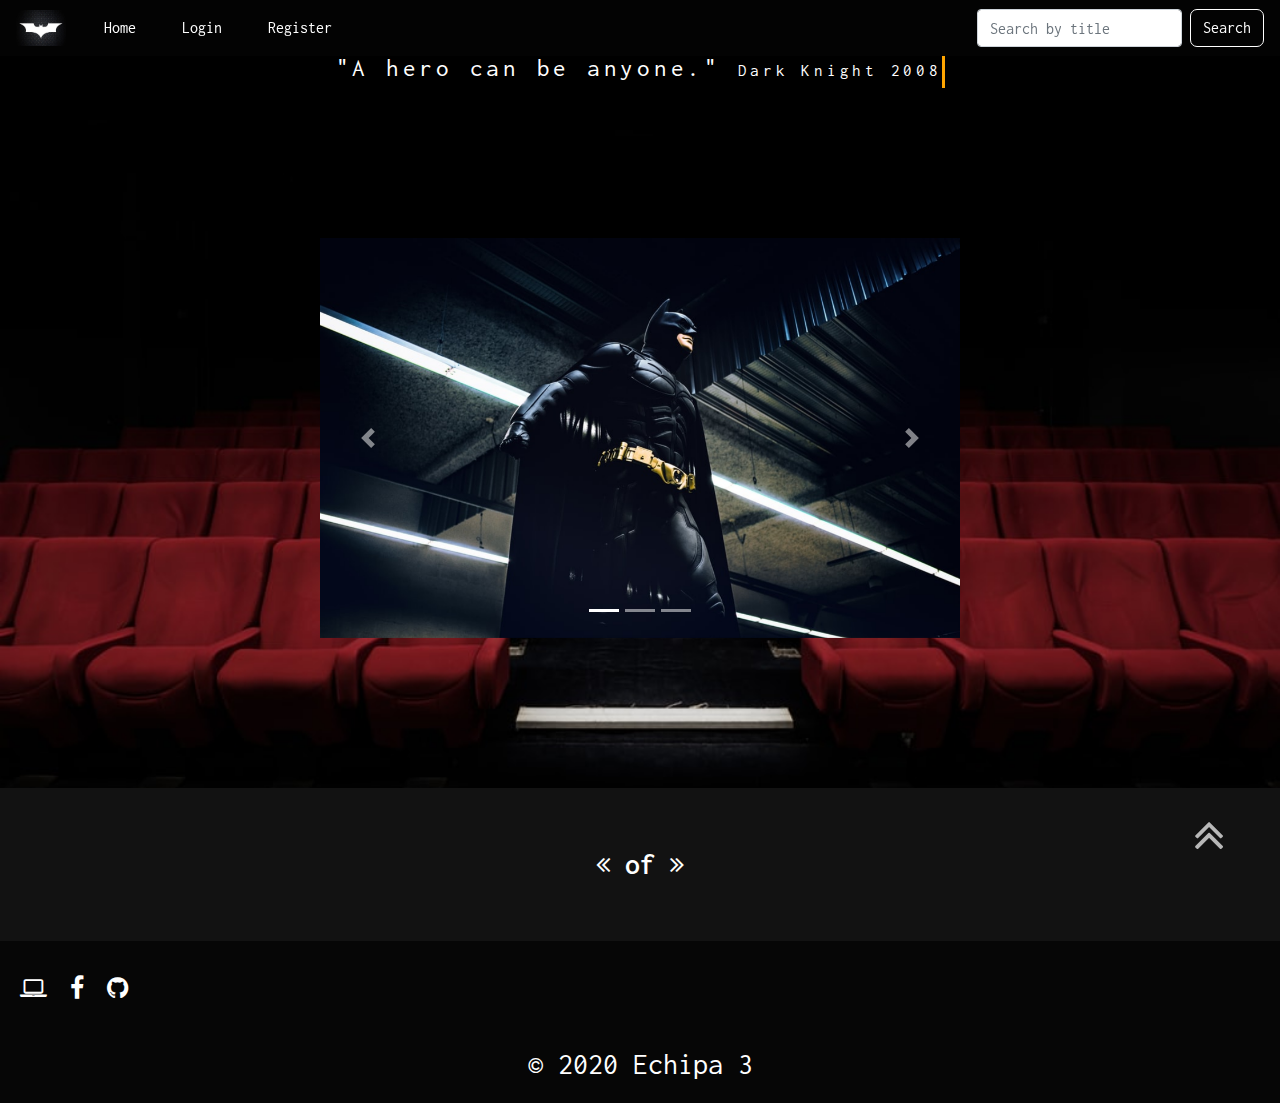
<file: index.html>
<!DOCTYPE html>
<html lang="en">

<head>
  <meta charset="UTF-8">
  <meta name="viewport" content="width=device-width, initial-scale=1.0">
  <link rel="stylesheet" href="https://cdnjs.cloudflare.com/ajax/libs/font-awesome/4.7.0/css/font-awesome.min.css">
  <link rel="stylesheet" href="https://stackpath.bootstrapcdn.com/bootstrap/4.4.1/css/bootstrap.min.css"
    integrity="sha384-Vkoo8x4CGsO3+Hhxv8T/Q5PaXtkKtu6ug5TOeNV6gBiFeWPGFN9MuhOf23Q9Ifjh" crossorigin="anonymous">
  <link href="https://fonts.googleapis.com/css?family=Inconsolata&display=swap" rel="stylesheet">
  <link rel="stylesheet" type="text/css" href="/css/movieApp.css">
  <link rel="stylesheet" type="text/css" href="css/navbar&footer.css">

  <title>Document</title>
</head>

<body>

  <!-- Header/navbar -->
  <nav class="navbar navbar-expand-lg fixed-top">
    <img id="logo" src="../images/1.jpg" alt="" srcset=""></a>
    <button class="navbar-toggler" type="button" data-toggle="collapse" data-target="#navbarSupportedContent"
      aria-controls="navbarSupportedContent" aria-expanded="false" aria-label="Toggle navigation">
      <span id="nav-menu" class="navbar-toggler-icon">Menu</span>
    </button>

    <div class="collapse navbar-collapse" id="navbarSupportedContent">
      <ul class="navbar-nav mr-auto">
        <li class="nav-item active">
          <a class="nav-link" href="#">Home <span class="sr-only">(current)</span></a>
        </li>
        <li class="nav-item">
          <a class="nav-link" href="./HTML/login.html">Login</a>
        </li>
        <li class="nav-item">
          <a class="nav-link" href="./HTML/register.html">Register</a>
        </li>

      </ul>
      <form id="search" class="form-inline my-2 my-lg-0">
        <input class="form-control mr-sm-2" type="search" placeholder="Search by title" aria-label="Search">
        <button id="btn" class="btn my-2 my-sm-0" type="submit">Search</button>
      </form>
    </div>
  </nav>


  <!-- Main content -->
  <div class="parent">
    <div class="background-img">

      <div class="typewriter d-flex justify-content-center align-items-center">
        <p>"A hero can be anyone." <span>Dark Knight 2008</span></p>
      </div>

      <div class="carousel-container d-flex justify-content-center align-items-center">
        <div id="carouselExampleIndicators" class="carousel slide" data-ride="carousel">
          <ol class="carousel-indicators">
            <li data-target="#carouselExampleIndicators" data-slide-to="0" class="active"></li>
            <li data-target="#carouselExampleIndicators" data-slide-to="1"></li>
            <li data-target="#carouselExampleIndicators" data-slide-to="2"></li>
          </ol>
          <div class="carousel-inner">
            <div class="carousel-item active">
              <img src="/images/bat1.jpg" class="d-block w-100" alt="...">
            </div>
            <div class="carousel-item">
              <img src="/images/logo.jpg" class="d-block w-100" alt="...">
            </div>
            <div class="carousel-item">
              <img src="/images/bat3.jpg" class="d-block w-100" alt="...">
            </div>
          </div>
          <a class="carousel-control-prev" href="#carouselExampleIndicators" role="button" data-slide="prev">
            <span class="carousel-control-prev-icon" aria-hidden="true"></span>
            <span class="sr-only">Previous</span>
          </a>
          <a class="carousel-control-next" href="#carouselExampleIndicators" role="button" data-slide="next">
            <span class="carousel-control-next-icon" aria-hidden="true"></span>
            <span class="sr-only">Next</span>
          </a>
        </div>
      </div>
    </div>

    <div class="movies-list-container">
    </div>

    <div class="bottom-buttons">
      <button class="prev-btn"><i class="fa fa-angle-double-left"></i></button>
      <span class="current-page"></span>
      <span>of</span>
      <span class="total-pages"></span>
      <button class="next-btn"><i class="fa fa-angle-double-right"></i></button>
    </div>
  </div>

  <!-- Footer -->
  <footer class="page-footer font-small pt-4">
    <div class="row align-items-center">
      <div class="col-md-4">
        <ul class="list-inline social-buttons">
          <li class="list-inline-item">
            <a href="https://scoalainformala.ro">
              <i class="fa fa-laptop"></i>
            </a>
          </li>
          <li class="list-inline-item">
            <a href="https://www.imdb.com">
              <i class="fa fa-facebook"></i>
            </a>
          </li>
          <li class="list-inline-item">
            <a href="https://github.com/Tempeleanu1/IMDB-Project">
              <i class="fa fa-github"></i>
            </a>
          </li>
        </ul>
      </div>
    </div>

    <!-- Copyright -->
    <div class="footer-copyright text-center py-3">© 2020 Echipa 3</div>
    <!-- Copyright -->

    <div class="top">
      <a class="scroll-top" href="#top"><i class="fa fa-angle-double-up"></i></i></a>
    </div>

  </footer>


  <script src="https://code.jquery.com/jquery-3.4.1.slim.min.js"
    integrity="sha384-J6qa4849blE2+poT4WnyKhv5vZF5SrPo0iEjwBvKU7imGFAV0wwj1yYfoRSJoZ+n"
    crossorigin="anonymous"></script>
  <script src="https://cdn.jsdelivr.net/npm/popper.js@1.16.0/dist/umd/popper.min.js"
    integrity="sha384-Q6E9RHvbIyZFJoft+2mJbHaEWldlvI9IOYy5n3zV9zzTtmI3UksdQRVvoxMfooAo"
    crossorigin="anonymous"></script>
  <script src="https://stackpath.bootstrapcdn.com/bootstrap/4.4.1/js/bootstrap.min.js"
    integrity="sha384-wfSDF2E50Y2D1uUdj0O3uMBJnjuUD4Ih7YwaYd1iqfktj0Uod8GCExl3Og8ifwB6"
    crossorigin="anonymous"></script>
  <script src="/js/movieApp.js"></script>
</body>

</html>
</file>
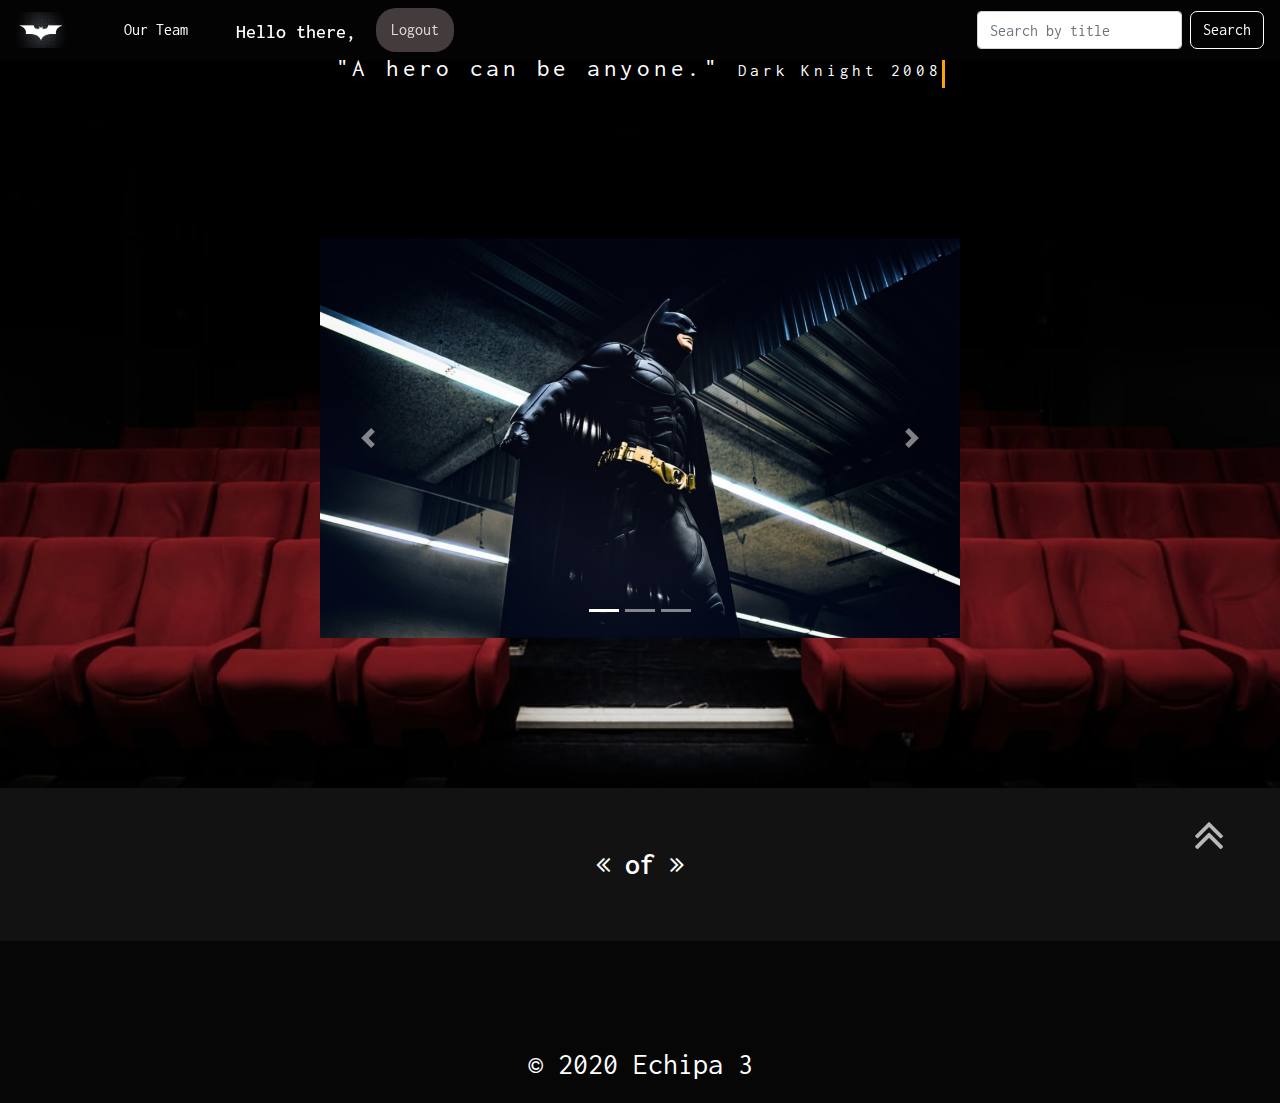
<file: HTML/movieLogged.html>
<!DOCTYPE html>
<html lang="en">

<head>
  <meta charset="UTF-8">
  <meta name="viewport" content="width=device-width, initial-scale=1.0">
  <link rel="stylesheet" href="https://cdnjs.cloudflare.com/ajax/libs/font-awesome/4.7.0/css/font-awesome.min.css">
  <link rel="stylesheet" href="https://stackpath.bootstrapcdn.com/bootstrap/4.4.1/css/bootstrap.min.css"
    integrity="sha384-Vkoo8x4CGsO3+Hhxv8T/Q5PaXtkKtu6ug5TOeNV6gBiFeWPGFN9MuhOf23Q9Ifjh" crossorigin="anonymous">
  <link href="https://fonts.googleapis.com/css?family=Inconsolata&display=swap" rel="stylesheet">
  <link rel="stylesheet" type="text/css" href="/css/movieLogged.css">
  <link rel="stylesheet" type="text/css" href="../css/navbar&footer.css">

  <title>Logged</title>
</head>

<body>
  <nav class="navbar navbar-expand-lg fixed-top">
    <img id="logo" src="/images/1.jpg" alt="" srcset=""></a>
    <button class="navbar-toggler" type="button" data-toggle="collapse" data-target="#navbarSupportedContent"
      aria-controls="navbarSupportedContent" aria-expanded="false" aria-label="Toggle navigation">
      <span id="nav-menu" class="navbar-toggler-icon">Menu</span>
    </button>

    <div class="collapse navbar-collapse" id="navbarSupportedContent">
      <ul class="navbar-nav mr-auto">
        
        <li class="nav-item">
          <a class="nav-link" href="/HTML/team.html">Our Team</a>
        </li>
        
      </ul>
    <div class="loginMSG">
      <h1>Hello there, <span id="result"></span> </h1>
    </div>


    <div class="collapse navbar-collapse" id="navbarSupportedContent">
      <ul class="navbar-nav mr-auto">

        <li class="nav-item">
          <button onclick="window.location.href='/index.html'" type="button" class="logoutBTN"> Logout
          </button>
        </li>


      </ul>

      <form id="search" class="form-inline my-2 my-lg-0">
        <input class="form-control mr-sm-2" type="search" placeholder="Search by title" aria-label="Search">
        <button id="btn" class="btn my-2 my-sm-0" type="submit">Search</button>
      </form>
    </div>
  </nav>
  <div class="parent">
    <div class="background-img">


      <div class="typewriter d-flex justify-content-center align-items-center">
        <p>"A hero can be anyone." <span>Dark Knight 2008</span></p>
      </div>

      <div class="carousel-container d-flex justify-content-center align-items-center">
        <div id="carouselExampleIndicators" class="carousel slide" data-ride="carousel">
          <ol class="carousel-indicators">
            <li data-target="#carouselExampleIndicators" data-slide-to="0" class="active"></li>
            <li data-target="#carouselExampleIndicators" data-slide-to="1"></li>
            <li data-target="#carouselExampleIndicators" data-slide-to="2"></li>
          </ol>
          <div class="carousel-inner">
            <div class="carousel-item active">
              <img src="/images/bat1.jpg" class="d-block w-100" alt="...">
            </div>
            <div class="carousel-item">
              <img src="/images/logo.jpg" class="d-block w-100" alt="...">
            </div>
            <div class="carousel-item">
              <img src="/images/bat3.jpg" class="d-block w-100" alt="...">
            </div>
          </div>
          <a class="carousel-control-prev" href="#carouselExampleIndicators" role="button" data-slide="prev">
            <span class="carousel-control-prev-icon" aria-hidden="true"></span>
            <span class="sr-only">Previous</span>
          </a>
          <a class="carousel-control-next" href="#carouselExampleIndicators" role="button" data-slide="next">
            <span class="carousel-control-next-icon" aria-hidden="true"></span>
            <span class="sr-only">Next</span>
          </a>
        </div>
      </div>
    </div>

    <div class="movies-list-container">
    </div>

    <div class="bottom-buttons">
      <button class="prev-btn"><i class="fa fa-angle-double-left"></i></button>
      <span class="current-page"></span>
      <span>of</span>
      <span class="total-pages"></span>
      <button class="next-btn"><i class="fa fa-angle-double-right"></i></button>
    </div>


  </div>
  <footer class="page-footer font-small pt-4">

    <div class="row align-items-center">
      <div class="col-md-4">
        <ul class="list-inline social-buttons">
          <li class="list-inline-item">
            <a href="https://scoalainformala.ro">
              <i class="fas fa-book-open"></i>
            </a>
          </li>
          <li class="list-inline-item">
            <a href="https://www.imdb.com">
              <i class="fab fa-facebook"></i>
            </a>
          </li>
          <li class="list-inline-item">
            <a href="https://github.com/Tempeleanu1/IMDB-Project">
              <i class="fab fa-github"></i>
            </a>
          </li>
        </ul>
      </div>
    </div>

    <!-- Copyright -->
    <div class="footer-copyright text-center py-3">© 2020 Echipa 3</div>
    <!-- Copyright -->

    <div class="top">
      <a class="scroll-top" href="#top"><i class="fa fa-angle-double-up"></i></i></a>
    </div>

  </footer>


  <script>

    document.getElementById("result").innerHTML = localStorage.getItem("username");

  </script>


  <script src="https://code.jquery.com/jquery-3.4.1.slim.min.js"
    integrity="sha384-J6qa4849blE2+poT4WnyKhv5vZF5SrPo0iEjwBvKU7imGFAV0wwj1yYfoRSJoZ+n"
    crossorigin="anonymous"></script>
  <script src="https://cdn.jsdelivr.net/npm/popper.js@1.16.0/dist/umd/popper.min.js"
    integrity="sha384-Q6E9RHvbIyZFJoft+2mJbHaEWldlvI9IOYy5n3zV9zzTtmI3UksdQRVvoxMfooAo"
    crossorigin="anonymous"></script>
  <script src="https://stackpath.bootstrapcdn.com/bootstrap/4.4.1/js/bootstrap.min.js"
    integrity="sha384-wfSDF2E50Y2D1uUdj0O3uMBJnjuUD4Ih7YwaYd1iqfktj0Uod8GCExl3Og8ifwB6"
    crossorigin="anonymous"></script>
  <script src="/js/movieLogged.js"></script>
</body>

</html>
</file>
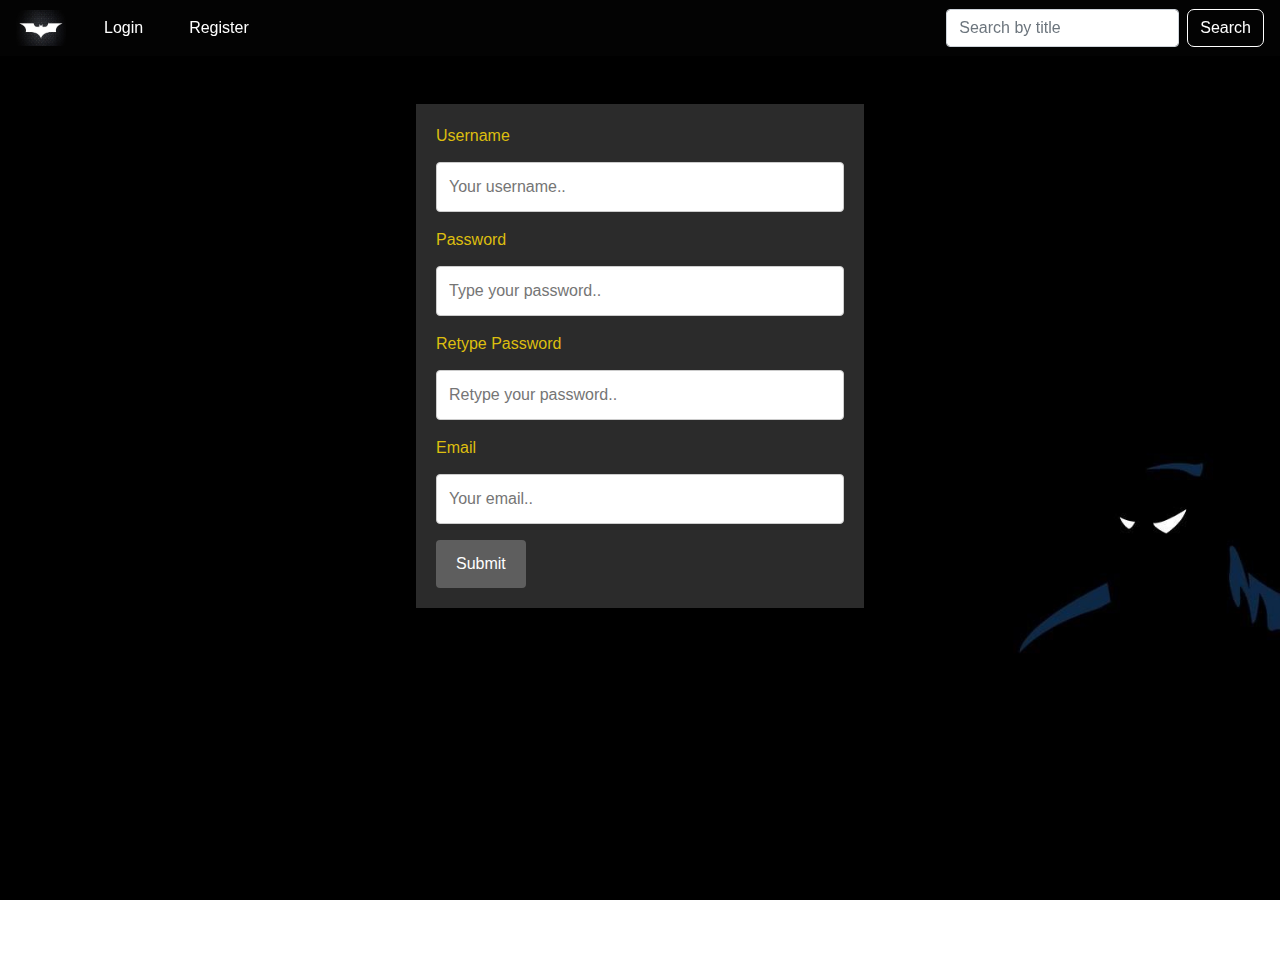
<file: HTML/register.html>
<!DOCTYPE html>
<html lang="en">

<head>
  <meta charset="UTF-8">
  <meta name="viewport" content="width=device-width, initial-scale=1.0">
  <title>Registration</title>
  <link rel="stylesheet" href="https://stackpath.bootstrapcdn.com/bootstrap/4.4.1/css/bootstrap.min.css"
    integrity="sha384-Vkoo8x4CGsO3+Hhxv8T/Q5PaXtkKtu6ug5TOeNV6gBiFeWPGFN9MuhOf23Q9Ifjh" crossorigin="anonymous">
  <link rel="stylesheet" href="/css/RegistrationStyle.css">
  <link rel="stylesheet" type="text/css" href="../css/navbar&footer.css">

  <script src="/js/registration.js"></script>

</head>

<body onload="hideText();">

  <nav class="navbar navbar-expand-lg fixed-top">
    <img id="logo" src="../images/1.jpg" alt="" srcset=""></a>
    <button class="navbar-toggler" type="button" data-toggle="collapse" data-target="#navbarSupportedContent"
      aria-controls="navbarSupportedContent" aria-expanded="false" aria-label="Toggle navigation">
      <span id="nav-menu" class="navbar-toggler-icon">Menu</span>
    </button>

    <div class="collapse navbar-collapse" id="navbarSupportedContent">
      <ul class="navbar-nav mr-auto">
        <li class="nav-item">
          <a class="nav-link" href="./login.html">Login</a>
        </li>
        <li class="nav-item">
          <a class="nav-link" href="./register.html">Register</a>
        </li>

      </ul>
      <form id="search" class="form-inline my-2 my-lg-0">
        <input class="form-control mr-sm-2" type="search" placeholder="Search by title" aria-label="Search">
        <button id="btn" class="btn my-2 my-sm-0" type="submit">Search</button>
      </form>
    </div>
  </nav>

  <div class="container">

    <div class="RegistrationTitle">

      <div id="text" name="topText">

        <p name="hiddenMessage"> </p>
        <a onclick="hideText()" href="javascript::" name="hiddenMessage">&#10005;</a>

      </div>
      <div class="contact">
        <form name="form" onsubmit="send(this,event);displayText();">
          <label for="fname">Username</label>
          <input type="text" name="userName" maxlength="15" oninput="contactFormCSS()" placeholder="Your username..">

          <label for="password">Password</label>
          <input type="text" name="password" maxlength="15" oninput="contactFormCSS()"
            placeholder="Type your password..">

          <label for="password">Retype Password</label>
          <input type="text" name="passwordRetype" maxlength="15" oninput="contactFormCSS()"
            placeholder="Retype your password..">

          <label for="email">Email</label>
          <input type="email" id="email" name="email" maxlength="25" oninput="contactFormCSS()"
            placeholder="Your email..">
          <br>

          <input type="submit" value="Submit" onclick="check(this.form)">

        </form>
      </div>

    </div>

  </div>
  <script src="https://code.jquery.com/jquery-3.4.1.slim.min.js"
    integrity="sha384-J6qa4849blE2+poT4WnyKhv5vZF5SrPo0iEjwBvKU7imGFAV0wwj1yYfoRSJoZ+n"
    crossorigin="anonymous"></script>
  <script src="https://cdn.jsdelivr.net/npm/popper.js@1.16.0/dist/umd/popper.min.js"
    integrity="sha384-Q6E9RHvbIyZFJoft+2mJbHaEWldlvI9IOYy5n3zV9zzTtmI3UksdQRVvoxMfooAo"
    crossorigin="anonymous"></script>
  <script src="https://stackpath.bootstrapcdn.com/bootstrap/4.4.1/js/bootstrap.min.js"
    integrity="sha384-wfSDF2E50Y2D1uUdj0O3uMBJnjuUD4Ih7YwaYd1iqfktj0Uod8GCExl3Og8ifwB6"
    crossorigin="anonymous"></script>

</body>

</html>
</file>
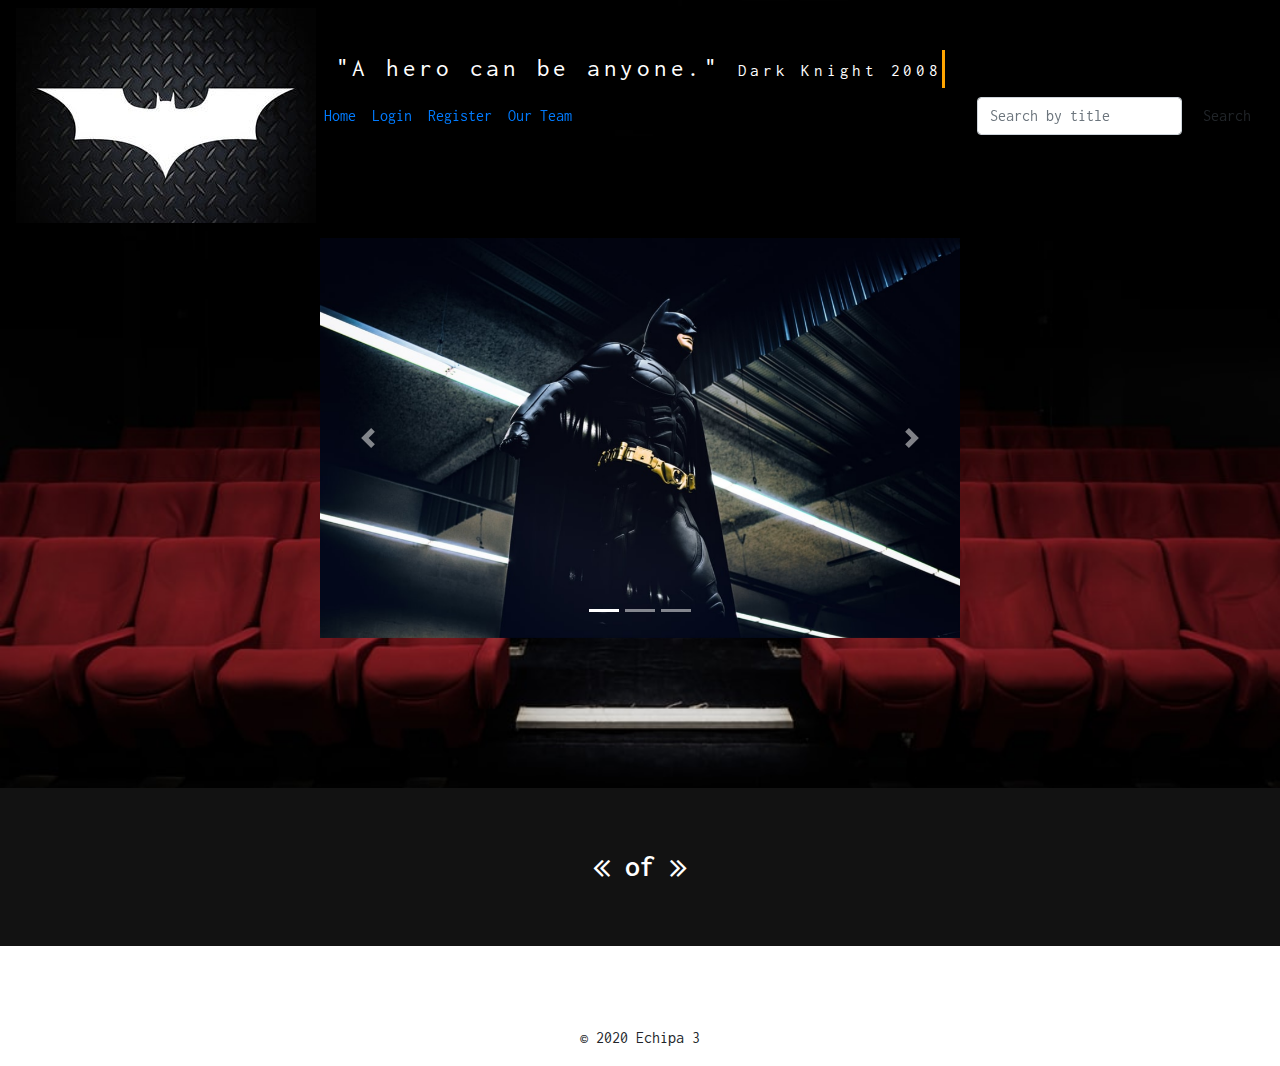
<file: IMDB Logged/movieApp.html>
<!DOCTYPE html>
<html lang="en">

<head>
    <meta charset="UTF-8">
    <meta name="viewport" content="width=device-width, initial-scale=1.0">
    <link rel="stylesheet" href="https://cdnjs.cloudflare.com/ajax/libs/font-awesome/4.7.0/css/font-awesome.min.css">
    <link rel="stylesheet" href="https://stackpath.bootstrapcdn.com/bootstrap/4.4.1/css/bootstrap.min.css"
        integrity="sha384-Vkoo8x4CGsO3+Hhxv8T/Q5PaXtkKtu6ug5TOeNV6gBiFeWPGFN9MuhOf23Q9Ifjh" crossorigin="anonymous">
    <link href="https://fonts.googleapis.com/css?family=Inconsolata&display=swap" rel="stylesheet">
    <link rel="stylesheet" type="text/css" href="/css/movieApp.css">

    <title>Document</title>
</head>

<body>
    <nav class="navbar navbar-expand-lg fixed-top">
        <img id="logo" src="/images/1.jpg" alt="" srcset=""></a>
        <button  class="navbar-toggler" type="button" data-toggle="collapse" data-target="#navbarSupportedContent" aria-controls="navbarSupportedContent" aria-expanded="false" aria-label="Toggle navigation">
          <span class="navbar-toggler-icon"></span>
        </button>
      
        <div class="collapse navbar-collapse" id="navbarSupportedContent">
          <ul class="navbar-nav mr-auto">
            <li class="nav-item active">
              <a class="nav-link" href="#">Home <span class="sr-only">(current)</span></a>
            </li>
            <li class="nav-item">
              <a class="nav-link" href="/HTML/login.html">Login</a>
            </li>
            <li class="nav-item">
              <a class="nav-link" href="/HTML/register.html">Register</a>
            </li>
            <li class="nav-item">
              <a class="nav-link" href="#">Our Team</a>
            </li>
            
          </ul>
          <form id="search" class="form-inline my-2 my-lg-0">
            <input class="form-control mr-sm-2" type="search" placeholder="Search by title" aria-label="Search">
            <button id="btn" class="btn my-2 my-sm-0" type="submit">Search</button>
          </form>
        </div>
      </nav>
    <div class="parent">
        <div class="background-img">


            <div class="typewriter d-flex justify-content-center align-items-center">
                <p>"A hero can be anyone." <span>Dark Knight 2008</span></p>
            </div>

            <div class="carousel-container d-flex justify-content-center align-items-center">
                <div id="carouselExampleIndicators" class="carousel slide" data-ride="carousel">
                    <ol class="carousel-indicators">
                        <li data-target="#carouselExampleIndicators" data-slide-to="0" class="active"></li>
                        <li data-target="#carouselExampleIndicators" data-slide-to="1"></li>
                        <li data-target="#carouselExampleIndicators" data-slide-to="2"></li>
                    </ol>
                    <div class="carousel-inner">
                        <div class="carousel-item active">
                            <img src="/images/bat1.jpg" class="d-block w-100" alt="...">
                        </div>
                        <div class="carousel-item">
                            <img src="/images/logo.jpg" class="d-block w-100" alt="...">
                        </div>
                        <div class="carousel-item">
                            <img src="/images/bat3.jpg" class="d-block w-100" alt="...">
                        </div>
                    </div>
                    <a class="carousel-control-prev" href="#carouselExampleIndicators" role="button" data-slide="prev">
                        <span class="carousel-control-prev-icon" aria-hidden="true"></span>
                        <span class="sr-only">Previous</span>
                    </a>
                    <a class="carousel-control-next" href="#carouselExampleIndicators" role="button" data-slide="next">
                        <span class="carousel-control-next-icon" aria-hidden="true"></span>
                        <span class="sr-only">Next</span>
                    </a>
                </div>
            </div>
        </div>

        <div class="movies-list-container">
        </div>

        <div class="bottom-buttons">
            <button class="prev-btn"><i class="fa fa-angle-double-left"></i></button>
            <span class="current-page"></span>
            <span>of</span>
            <span class="total-pages"></span>
            <button class="next-btn"><i class="fa fa-angle-double-right"></i></button>
        </div>


    </div>
    <footer class="page-footer font-small pt-4">

        <div class="row align-items-center">
            <div class="col-md-4">
                <ul class="list-inline social-buttons">
                    <li class="list-inline-item">
                      <a href="https://scoalainformala.ro">
                        <i class="fas fa-book-open"></i>
                      </a>
                    </li>
                    <li class="list-inline-item">
                      <a href="https://www.imdb.com">
                        <i class="fab fa-facebook"></i>
                      </a>
                    </li>
                    <li class="list-inline-item">
                      <a href="https://github.com/Tempeleanu1/IMDB-Project">
                        <i class="fab fa-github"></i>
                      </a>
                    </li>
                  </ul>
            </div>
        </div>
          
            <!-- Copyright -->
            <div class="footer-copyright text-center py-3">© 2020 Echipa 3</div>
            <!-- Copyright -->
          
          </footer>


    <script src="https://code.jquery.com/jquery-3.4.1.slim.min.js"
        integrity="sha384-J6qa4849blE2+poT4WnyKhv5vZF5SrPo0iEjwBvKU7imGFAV0wwj1yYfoRSJoZ+n"
        crossorigin="anonymous"></script>
    <script src="https://cdn.jsdelivr.net/npm/popper.js@1.16.0/dist/umd/popper.min.js"
        integrity="sha384-Q6E9RHvbIyZFJoft+2mJbHaEWldlvI9IOYy5n3zV9zzTtmI3UksdQRVvoxMfooAo"
        crossorigin="anonymous"></script>
    <script src="https://stackpath.bootstrapcdn.com/bootstrap/4.4.1/js/bootstrap.min.js"
        integrity="sha384-wfSDF2E50Y2D1uUdj0O3uMBJnjuUD4Ih7YwaYd1iqfktj0Uod8GCExl3Og8ifwB6"
        crossorigin="anonymous"></script>
    <script src="/js/movieApp.js"></script>
</body>

</html>
</file>
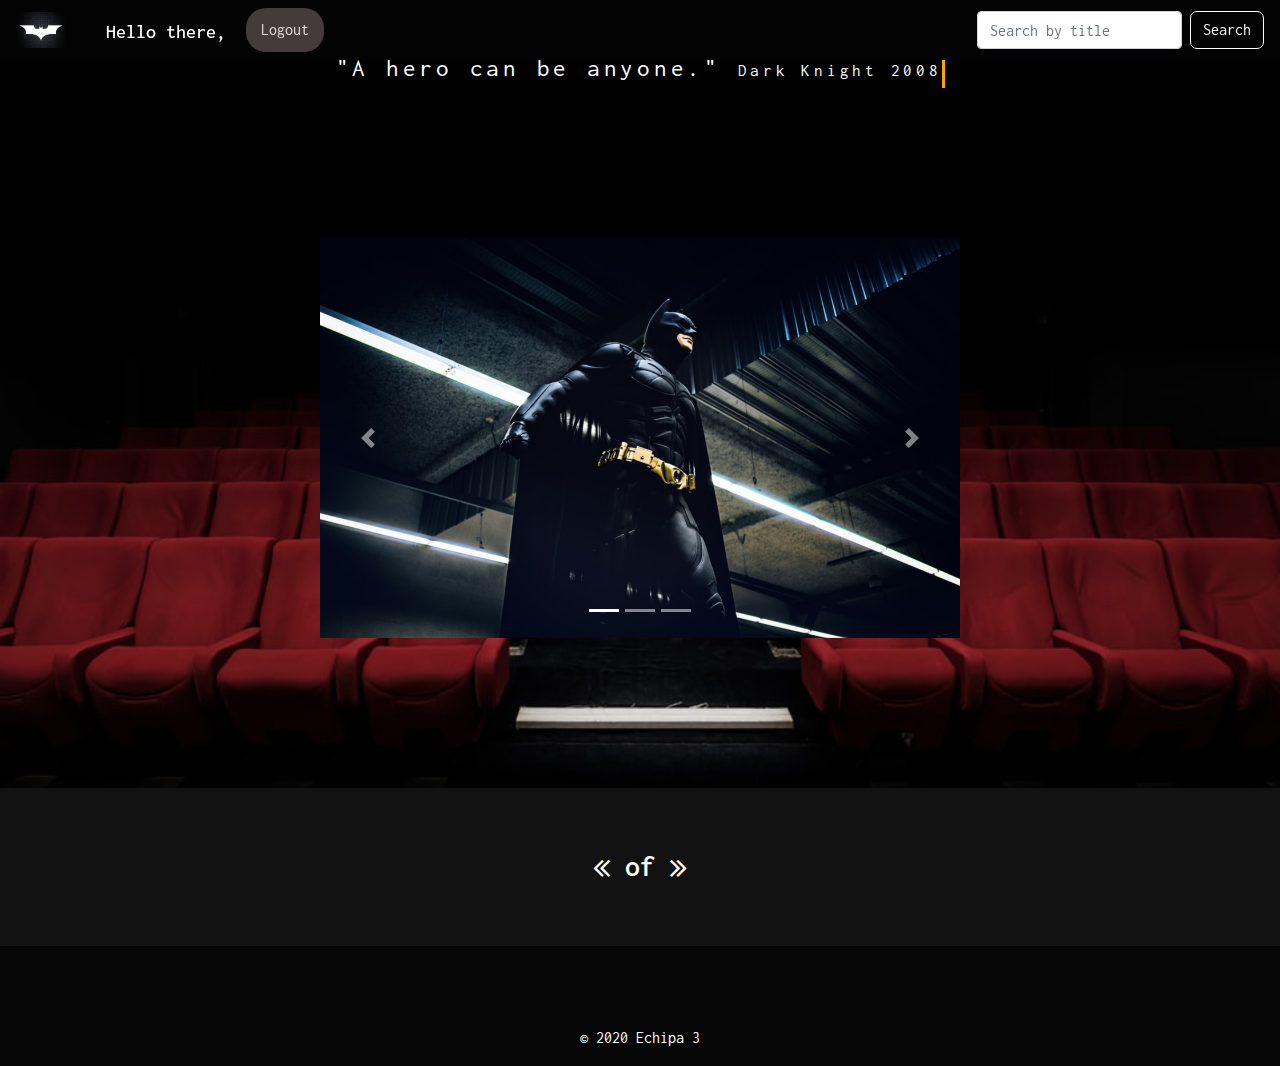
<file: IMDB Logged/HTML/movieLogged.html>
<!DOCTYPE html>
<html lang="en">

<head>
  <meta charset="UTF-8">
  <meta name="viewport" content="width=device-width, initial-scale=1.0">
  <link rel="stylesheet" href="https://cdnjs.cloudflare.com/ajax/libs/font-awesome/4.7.0/css/font-awesome.min.css">
  <link rel="stylesheet" href="https://stackpath.bootstrapcdn.com/bootstrap/4.4.1/css/bootstrap.min.css"
    integrity="sha384-Vkoo8x4CGsO3+Hhxv8T/Q5PaXtkKtu6ug5TOeNV6gBiFeWPGFN9MuhOf23Q9Ifjh" crossorigin="anonymous">
  <link href="https://fonts.googleapis.com/css?family=Inconsolata&display=swap" rel="stylesheet">
  <link rel="stylesheet" type="text/css" href="/css/movieLogged.css">

  <title>Logged</title>
</head>

<body>
  <nav class="navbar navbar-expand-lg fixed-top">
    <img id="logo" src="/images/1.jpg" alt="" srcset=""></a>
    <button class="navbar-toggler" type="button" data-toggle="collapse" data-target="#navbarSupportedContent"
      aria-controls="navbarSupportedContent" aria-expanded="false" aria-label="Toggle navigation">
      <span class="navbar-toggler-icon"></span>
    </button>


    <div class="loginMSG">
      <h1>Hello there, <span id="result"></span> </h1>
    </div>


    <div class="collapse navbar-collapse" id="navbarSupportedContent">
      <ul class="navbar-nav mr-auto">

        <li class="nav-item">
          <button onclick="window.location.href='/movieApp.html'" type="button" class="logoutBTN"> Logout
          </button>
        </li>


      </ul>

      <form id="search" class="form-inline my-2 my-lg-0">
        <input class="form-control mr-sm-2" type="search" placeholder="Search by title" aria-label="Search">
        <button id="btn" class="btn my-2 my-sm-0" type="submit">Search</button>
      </form>
    </div>
  </nav>
  <div class="parent">
    <div class="background-img">


      <div class="typewriter d-flex justify-content-center align-items-center">
        <p>"A hero can be anyone." <span>Dark Knight 2008</span></p>
      </div>

      <div class="carousel-container d-flex justify-content-center align-items-center">
        <div id="carouselExampleIndicators" class="carousel slide" data-ride="carousel">
          <ol class="carousel-indicators">
            <li data-target="#carouselExampleIndicators" data-slide-to="0" class="active"></li>
            <li data-target="#carouselExampleIndicators" data-slide-to="1"></li>
            <li data-target="#carouselExampleIndicators" data-slide-to="2"></li>
          </ol>
          <div class="carousel-inner">
            <div class="carousel-item active">
              <img src="/images/bat1.jpg" class="d-block w-100" alt="...">
            </div>
            <div class="carousel-item">
              <img src="/images/logo.jpg" class="d-block w-100" alt="...">
            </div>
            <div class="carousel-item">
              <img src="/images/bat3.jpg" class="d-block w-100" alt="...">
            </div>
          </div>
          <a class="carousel-control-prev" href="#carouselExampleIndicators" role="button" data-slide="prev">
            <span class="carousel-control-prev-icon" aria-hidden="true"></span>
            <span class="sr-only">Previous</span>
          </a>
          <a class="carousel-control-next" href="#carouselExampleIndicators" role="button" data-slide="next">
            <span class="carousel-control-next-icon" aria-hidden="true"></span>
            <span class="sr-only">Next</span>
          </a>
        </div>
      </div>
    </div>

    <div class="movies-list-container">
    </div>

    <div class="bottom-buttons">
      <button class="prev-btn"><i class="fa fa-angle-double-left"></i></button>
      <span class="current-page"></span>
      <span>of</span>
      <span class="total-pages"></span>
      <button class="next-btn"><i class="fa fa-angle-double-right"></i></button>
    </div>


  </div>
  <footer class="page-footer font-small pt-4">

    <div class="row align-items-center">
      <div class="col-md-4">
        <ul class="list-inline social-buttons">
          <li class="list-inline-item">
            <a href="https://scoalainformala.ro">
              <i class="fas fa-book-open"></i>
            </a>
          </li>
          <li class="list-inline-item">
            <a href="https://www.imdb.com">
              <i class="fab fa-facebook"></i>
            </a>
          </li>
          <li class="list-inline-item">
            <a href="https://github.com/Tempeleanu1/IMDB-Project">
              <i class="fab fa-github"></i>
            </a>
          </li>
        </ul>
      </div>
    </div>

    <!-- Copyright -->
    <div class="footer-copyright text-center py-3">© 2020 Echipa 3</div>
    <!-- Copyright -->

  </footer>


  <script>

    document.getElementById("result").innerHTML = localStorage.getItem("username");

  </script>


  <script src="https://code.jquery.com/jquery-3.4.1.slim.min.js"
    integrity="sha384-J6qa4849blE2+poT4WnyKhv5vZF5SrPo0iEjwBvKU7imGFAV0wwj1yYfoRSJoZ+n"
    crossorigin="anonymous"></script>
  <script src="https://cdn.jsdelivr.net/npm/popper.js@1.16.0/dist/umd/popper.min.js"
    integrity="sha384-Q6E9RHvbIyZFJoft+2mJbHaEWldlvI9IOYy5n3zV9zzTtmI3UksdQRVvoxMfooAo"
    crossorigin="anonymous"></script>
  <script src="https://stackpath.bootstrapcdn.com/bootstrap/4.4.1/js/bootstrap.min.js"
    integrity="sha384-wfSDF2E50Y2D1uUdj0O3uMBJnjuUD4Ih7YwaYd1iqfktj0Uod8GCExl3Og8ifwB6"
    crossorigin="anonymous"></script>
  <script src="/js/movieLogged.js"></script>
</body>

</html>
</file>
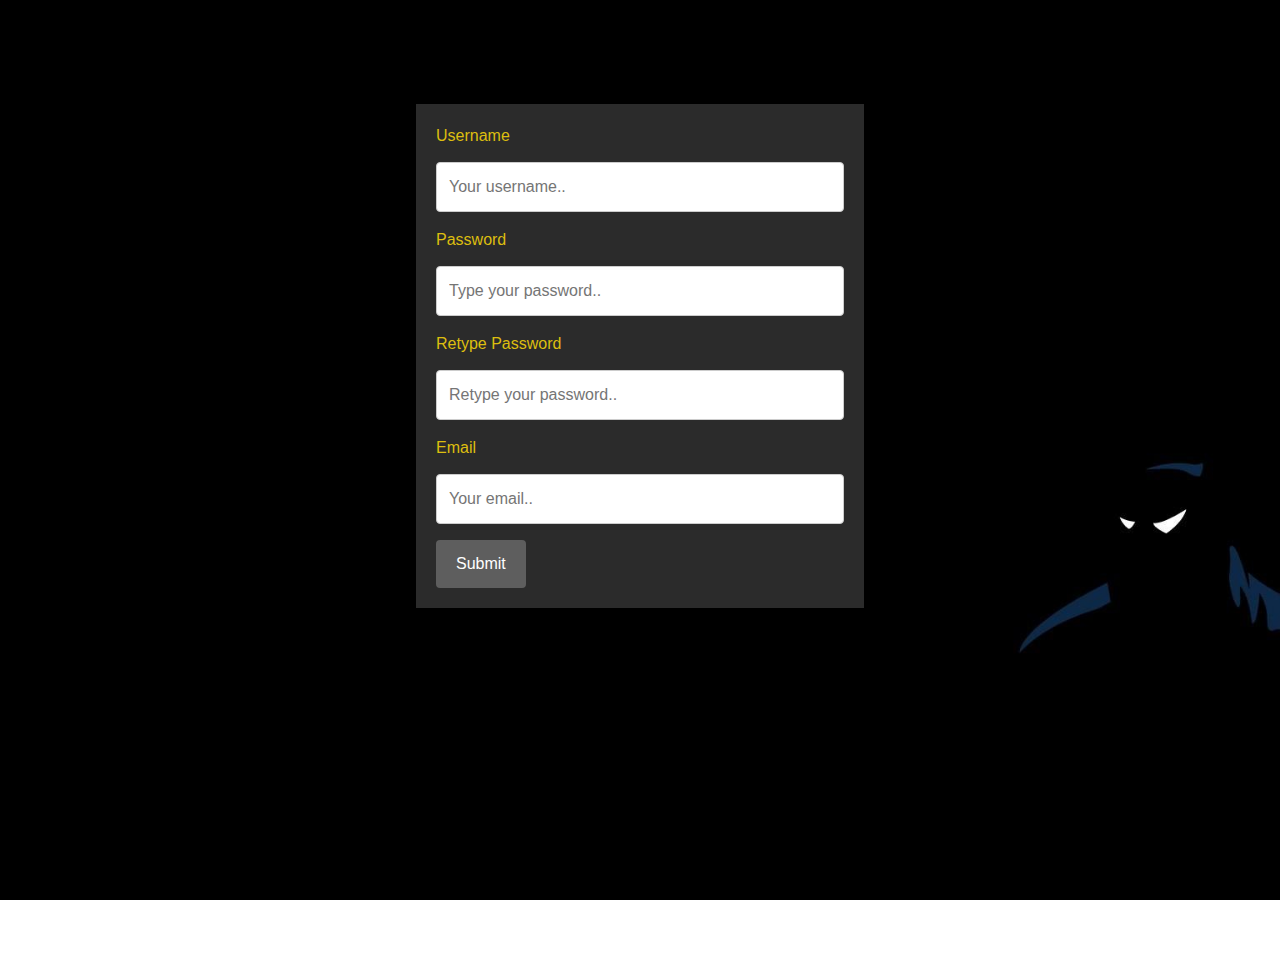
<file: IMDB Logged/HTML/register.html>
<!DOCTYPE html>
<html lang="en">

<head>
  <meta charset="UTF-8">
  <meta name="viewport" content="width=device-width, initial-scale=1.0">
  <title>Registration</title>
  <link rel="stylesheet" href="https://stackpath.bootstrapcdn.com/bootstrap/4.4.1/css/bootstrap.min.css"
    integrity="sha384-Vkoo8x4CGsO3+Hhxv8T/Q5PaXtkKtu6ug5TOeNV6gBiFeWPGFN9MuhOf23Q9Ifjh" crossorigin="anonymous">
  <link rel="stylesheet" href="/css/RegistrationStyle.css">
  <script src="/js/registration.js"></script>
 
</head>

<body onload="hideText();">


  <div class="container">
  

    <div class="RegistrationTitle">

        <div id="text" name="topText">

        <p name="hiddenMessage"> </p>
        <a onclick="hideText()" href="javascript::" name="hiddenMessage">&#10005;</a>

      </div>
      <div class="contact">
        <form name="form" onsubmit="send(this,event);displayText();">
          <label for="fname">Username</label>
          <input type="text" name="userName" maxlength="15" oninput="contactFormCSS(), inputTextLimit()"
            placeholder="Your username..">
        
          <label for="password">Password</label>
          <input type="text" name="password" maxlength="15" oninput="contactFormCSS(), inputTextLimit()"
            placeholder="Type your password..">
          
          <label for="password">Retype Password</label>
          <input type="text" name="passwordRetype" maxlength="15" oninput="contactFormCSS(), inputTextLimit()"
              placeholder="Retype your password..">
        
          <label for="email">Email</label>
          <input type="email" id="email" name="email" maxlength="25" oninput="contactFormCSS(), inputTextLimit()"
            placeholder="Your email..">
          <br>
        
          <input type="submit" value="Submit">
        </form>
        </div>

    </div>

  </div>









</body>

</html>
</file>
<file: css/movieApp.css>
* {
    margin: 0;
    padding: 0;
    font-family: 'Inconsolata', monospace;
}

body, html {
    width: 100%;
    height: 100%;
}

.parent {
    width: 100%;
}

.background-img {
    background-image: url("/images/cinema.jpg");
    width: 100%;
    background-position: center;
    background-repeat: no-repeat;
    background-size: cover;
    position: relative;
    top: 0;
    left: 0;
}

.typewriter {
    color: white;
    font-size: 25px;
}

.typewriter p {
    overflow: hidden;
    border-right: .15em solid orange;
    white-space: nowrap;
    margin: 0 auto;
    letter-spacing: .15em;
    animation: typing 3.5s steps(40, end), blink-caret .75s step-end infinite;
    margin-top: 50px;
}

.typewriter p > span {
    font-size: 17px;
}

/* The typing effect */
@keyframes typing {
    from {
        width: 0
    }
    to {
        width: 40%
    }
}

/* The typewriter cursor effect */
@keyframes blink-caret {
    from, to {
        border-color: transparent
    }
    50% {
        border-color: orange;
    }
}

.carousel-container {
    height: 700px;
    width: 100%;
}

.carousel {
    width: 90%;
    min-width: 300px;
}

.carousel-container img {
    height: 300px;
}

.movies-list-container {
    display: flex;
    flex-wrap: wrap;
    justify-content: center;
    background-color: rgba(3, 3, 3, 0.94);
}

.movie-item {
    max-width: 400px;
    min-width: 300px;
    background-color: rgb(58, 58, 58);
    color: #ffffff;
    margin: 15px;
    padding: 15px;
    display: flex;
    flex-direction: column;
    align-items: center;
    border: 3px solid black;
    animation-duration: 2s;
    animation-delay: 3s;
}

.movie-item:hover {
    scale: 1.03;
}

.movie-interface {
    width: 100%;
    display: flex;
    flex-direction: column;
}

.movie-img {
    width: 100%;
    height: 500px;
}

.movie-details-container {
    margin-top: 10px;
    max-width: 300px;
}

.see-more-btn {
    font-size: 1.2rem;
    padding: 0.5rem;
    border: 1px solid black;
    background-color: #ffffff;
    font-weight: 600;
    outline: none;
    margin-top: 2rem;
    max-width: 150px;
}

.see-more-btn:hover {
    background-color: rgb(36, 35, 35);
    color: yellow;
}

.see-more-btn:focus {
    outline: none;
}

.bottom-buttons {
    display: flex;
    justify-content: center;
    align-items: center;
    padding: 4rem 0;
    font-size: 30px;
    font-weight: 600;
    background-color: rgba(3, 3, 3, 0.94);
    color: #ffffff;
    line-height: 50%;
}

.bottom-buttons>button {
    background-color: transparent;
    color: #ffffff;
    outline: none;
    border: none;
}

.bottom-buttons>button:hover {
    background-color: rgb(255, 255, 52);
    color: black;
}

.bottom-buttons>span {
    margin: 0 5px;
    
}

.bottom-buttons>span:hover {
    background-color: rgb(36, 35, 35);
    color: #ffffff;
}



@media only screen and (min-width: 768px) {
    .typewriter {
        color: white;
        font-size: 25px;
    }
    .carousel-container {
        height: 700px;
        width: 100%;
    }
    .carousel {
        width: 70%;
    }
    .carousel-container img {
        height: 400px;
    }
}

@media only screen and (min-width: 1000px) {
    .carousel {
        width: 50%;
    }
}
</file>
<file: css/navbar&footer.css>
html {
    scroll-behavior: smooth;
}

/* Navbar */

#logo {
    height: auto;
    max-width: 50px;
}

nav {
    background-color: rgba(3, 3, 3, 0.99);
}

.nav-link {
    color: white;
    margin-left: 30px;
}

.nav-link:hover {
    color: yellow;
    scale: 1.2;
}

#nav-menu {
   color: white;
}

#btn {
    border: 1px solid white;
    border-radius: 7px;
    color: white;
}

#btn:hover {
    border: 1px solid yellow;
    border-radius: 7px;
    color: yellow;
    scale: 1.1;
}

/* Footer */

footer {
    background-color: rgba(3, 3, 3, 0.99);
    color: white;
    font-size: 30px;
}

.list-inline {
    margin-left: 20px;
}

.fa {
    color: white;
    font-size: 25px;
}

.footer-copyright:hover {
    color: yellow;
}

.fa-angle-double-up {
    position: fixed;
    right: 55px;
    bottom: 40px;
    font-size: 50px;
    opacity: 0.7;
    background-color: transparent;
    border: none;
}

.fa-angle-double-up:hover {
    color: yellow;
}
</file>
<file: css/movieLogged.css>
* {
    margin: 0;
    padding: 0;
    font-family: 'Inconsolata', monospace;
}

body, html {
    width: 100%;
    height: 100%;
}

.parent {
    width: 100%;
}



.loginMSG{
    margin-left: 40px;
    color: white;
    margin-top: auto;    
}

.loginMSG h1{
    font-size: 20px;
}

#result{
    font-size: 20px;
}

.logoutBTN{
    border-radius: 20px;
    border: none;
    padding: 10px 15px 10px 15px;
    background-color: rgb(68, 60, 60);
    color: rgb(224, 219, 219);
}

.logoutBTN:hover{
    background-color: rgb(161, 91, 91);
    color: black;
}

.nav-item{
    margin-left: 20px;
}


.background-img {
    background-image: url("/images/cinema.jpg");
    width: 100%;
    background-position: center;
    background-repeat: no-repeat;
    background-size: cover;
    position: relative;
    top: 0;
    left: 0;
}

.typewriter {
    color: white;
    font-size: 25px;
}

.typewriter p {
    overflow: hidden;
    border-right: .15em solid orange;
    white-space: nowrap;
    margin: 0 auto;
    letter-spacing: .15em;
    animation: typing 3.5s steps(40, end), blink-caret .75s step-end infinite;
    margin-top: 50px;
}

.typewriter p > span {
    font-size: 17px;
}

/* The typing effect */
@keyframes typing {
    from {
        width: 0
    }
    to {
        width: 40%
    }
}

/* The typewriter cursor effect */
@keyframes blink-caret {
    from, to {
        border-color: transparent
    }
    50% {
        border-color: orange;
    }
}

.carousel-container {
    height: 700px;
    width: 100%;
}

.carousel {
    width: 90%;
    min-width: 300px;
}

.carousel-container img {
    height: 300px;
}

.movies-list-container {
    display: flex;
    flex-wrap: wrap;
    justify-content: center;
    background-color: rgba(3, 3, 3, 0.94);
}

.movie-item {
    max-width: 400px;
    background-color: rgb(58, 58, 58);
    color: #ffffff;
    margin: 15px;
    padding: 15px;
    display: flex;
    flex-direction: column;
    align-items: center;
    border: 3px solid black;
    animation-duration: 2s;
    animation-delay: 3s;
}

.movie-item:hover {
    scale: 1.03;
}

.movie-interface {
    width: 100%;
    display: flex;
    flex-direction: column;
}

.movieImage {
    width: 100%;
}

.movie-details-container {
    margin-top: 10px;
}

.see-more-btn {
    font-size: 1.2rem;
    padding: 0.5rem;
    border: 1px solid black;
    background-color: #ffffff;
    font-weight: 600;
    outline: none;
    margin-top: 2rem;
    max-width: 150px;
}

.see-more-btn:hover {
    background-color: rgb(36, 35, 35);
    color: yellow;
}

.see-more-btn:focus {
    outline: none;
}

.bottom-buttons {
    display: flex;
    justify-content: center;
    align-items: center;
    padding: 4rem 0;
    font-size: 30px;
    font-weight: 600;
    background-color: rgba(3, 3, 3, 0.94);
    color: #ffffff;
    line-height: 50%;
}

.bottom-buttons>button {
    background-color: transparent;
    color: #ffffff;
    outline: none;
    border: none;
}

.bottom-buttons>button:hover {
    background-color: rgb(255, 255, 52);
    color: black;
}

.bottom-buttons>span {
    margin: 0 5px;
    
}

.bottom-buttons>span:hover {
    background-color: rgb(36, 35, 35);
    color: #ffffff;
}



@media only screen and (min-width: 768px) {
    .typewriter {
        color: white;
        font-size: 25px;
    }
    .carousel-container {
        height: 700px;
        width: 100%;
    }
    .carousel {
        width: 70%;
    }
    .carousel-container img {
        height: 400px;
    }
}

@media only screen and (min-width: 1000px) {
    .carousel {
        width: 50%;
    }
}

html{
    scroll-behavior: smooth;
}
#logo {
    height: auto;
    max-width: 50px;
}

nav {
    background-color: rgba(3, 3, 3, 0.99);
}

.nav-link {
    color: white;
    margin-left: 30px;
}
.nav-link:hover {
    color: yellow;
    scale: 1.2;
}

#btn {
    border: 1px solid white;
    border-radius: 7px;
    color: white;
}
#btn:hover {
    border: 1px solid yellow;
    border-radius: 7px;
    color: yellow;
    scale:1.1;
}

footer {
    background-color: rgba(3, 3, 3, 0.99);
    color: white;
}
.footer-copyright:hover {
    color: yellow;
}
</file>
<file: css/RegistrationStyle.css>
html {
  height: 100%;
}
body {
  min-height: 100%;
  max-width: 1200px;
  margin: auto;
  background-image: url("/images/wallpaperBat.jpg");
  background-repeat: no-repeat;
  background-size: cover;
  overflow: hidden;
}


.container {
  max-width:1200px;
  min-width:664px;
  margin: 20px auto;
  padding:0 40px;
  margin-top: 80px;
}


input[type=text],
input[type=email],
select,
textarea {
  width: 100%;
  padding: 12px;
  border: 1px solid #ccc;
  border-radius: 4px;
  box-sizing: border-box;
  margin-top: 6px;
  margin-bottom: 16px;
  resize: vertical;
}

input[type=submit] {
  background-color: rgb(94, 94, 94);
  color: white;
  padding: 12px 20px;
  border: none;
  border-radius: 4px;
  cursor: pointer;
}

input[type=submit]:hover {
  background-color: rgb(65, 65, 65);
  color:rgb(221, 190, 15);
}

.contact {
  width: 40%;
  background-color: rgb(43, 43, 43);
  padding: 20px;
  margin: 0 auto;
  color: rgb(221, 190, 15);
}
.registrationTitle {
  display: flex;
  flex-direction: column;
  justify-content: center;
  align-items: center;
}

input.changeColorGood {
  outline: 1px solid green;
}

input.changeColorBad {
  outline: 1px solid red;
}

.invalid {
  outline: 1px solid red;
}

.hidden {
  display: none;
  visibility: hidden;
}

.counter {
  color: red;
}



#text {
  width: 40%;
  margin: 0 auto;
  padding: 0px 35px;
  margin-top: 10px;
  display: flex;
  justify-content: space-between;
  align-items: center;
  background-color: rgb(43, 43, 43);
  color: rgb(221, 190, 15);
}

#text p {
  width: 100%;
  margin: 10px 0px;
  font-size: 18px;
}

#text a {
  text-decoration: none;
  color: rgb(221, 190, 15);
}
</file>
